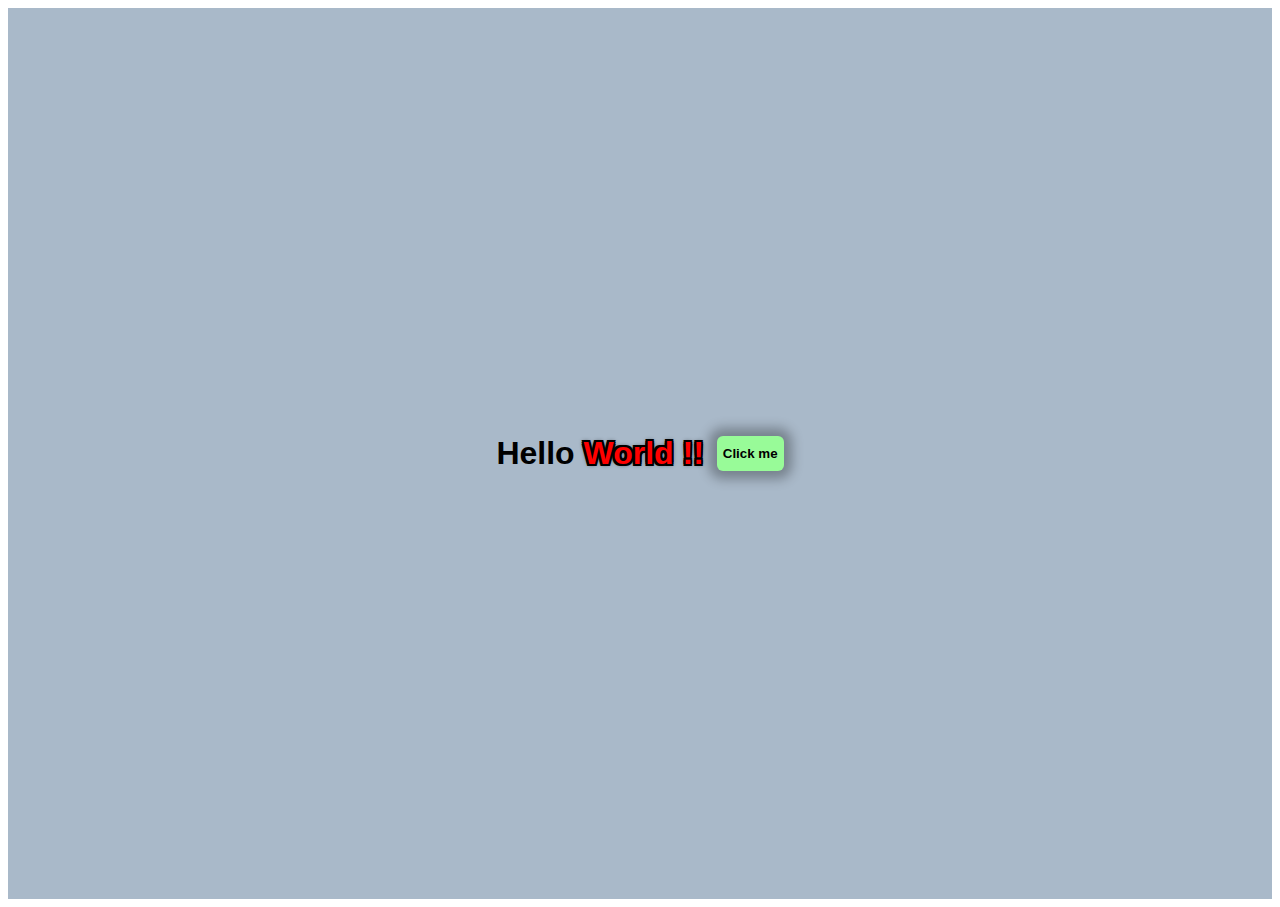
<file: DAY-01/index.html>
<!DOCTYPE html>
<html lang="en">
<head>
    <meta charset="UTF-8">
    <meta name="viewport" content="width=device-width, initial-scale=1.0">
    <title>Project 1</title>   
    <link rel="stylesheet" href="style.css"> 
</head>
<body>
    <div class="Division">
        <h1>Hello <span id="span_ele">World</span><span> !!</span></h1>
        <button class="Button_Element">Click me</button>
    </div>
    <script src="script.js"></script>
    
</body>
</html>
</file>
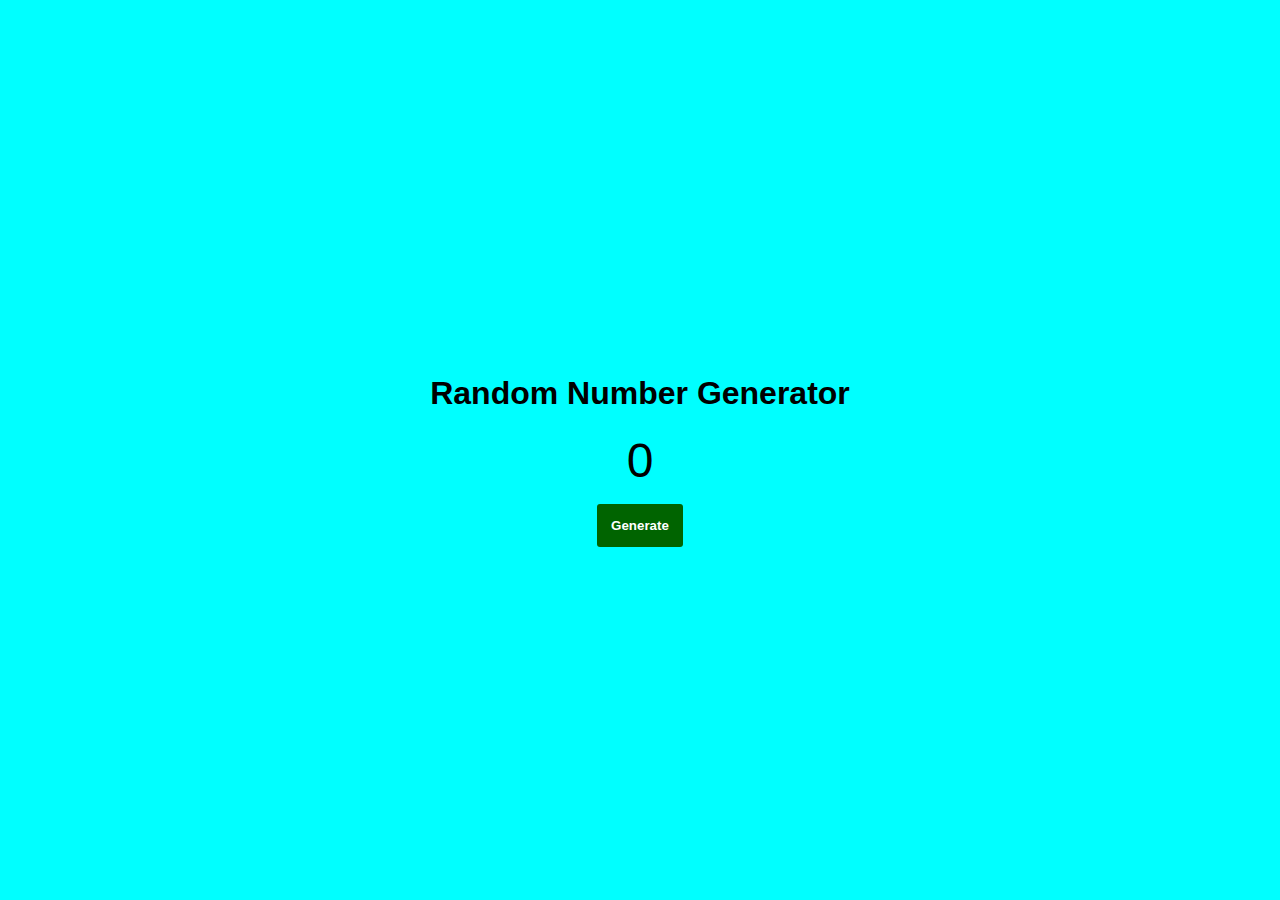
<file: DAY-03/index.html>
<!DOCTYPE html>
<html lang="en">
<head>
    <meta charset="UTF-8">
    <meta name="viewport" content="width=device-width, initial-scale=1.0">
    <title>Project </title>
    <link rel="stylesheet" href="style.css">
</head>
<body>
    <div class="container">
        <h1>Random Number Generator</h1>
        <div class="number-element">
            <span id="rand-num">0</span>
        </div>
        <button id="gen_buttom">Generate</button>
    </div>
    <script src="script.js"></script>    
</body>
</html>
</file>
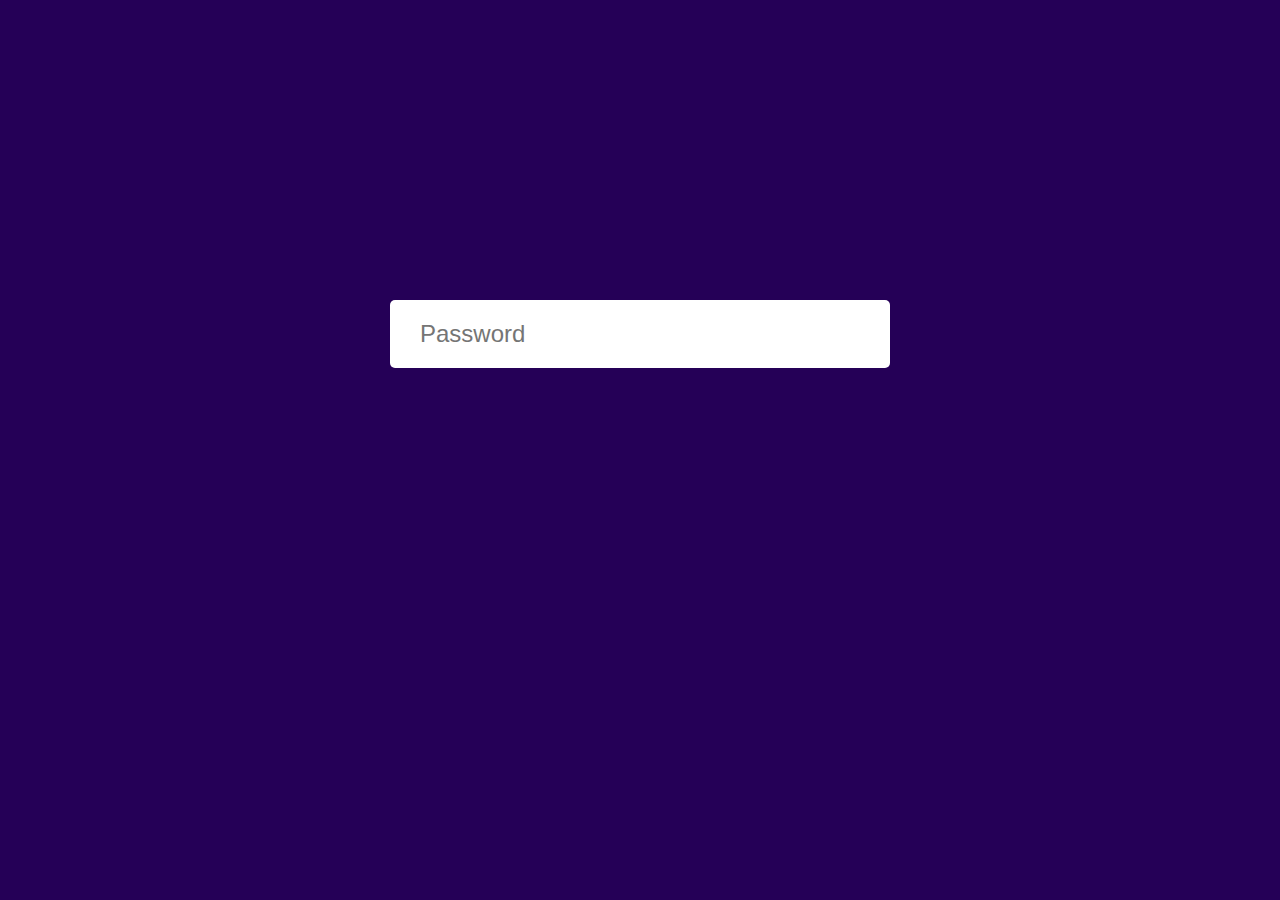
<file: Day-04/index.html>
<!DOCTYPE html>
<html lang="en">
<head>
    <meta charset="UTF-8">
    <meta name="viewport" content="width=device-width, initial-scale=1.0">
    <title>Project</title>
    <link rel="stylesheet" href="style.css">
    </head>
<body>
    <div class="input-box">
        <input type="password" placeholder="Password" id="password" >    
        <i class="far fa-eye-slash" id="eyeicon"></i>    
    </div>
    <script src="script.js"></script>
    
</body>
</html>
</file>
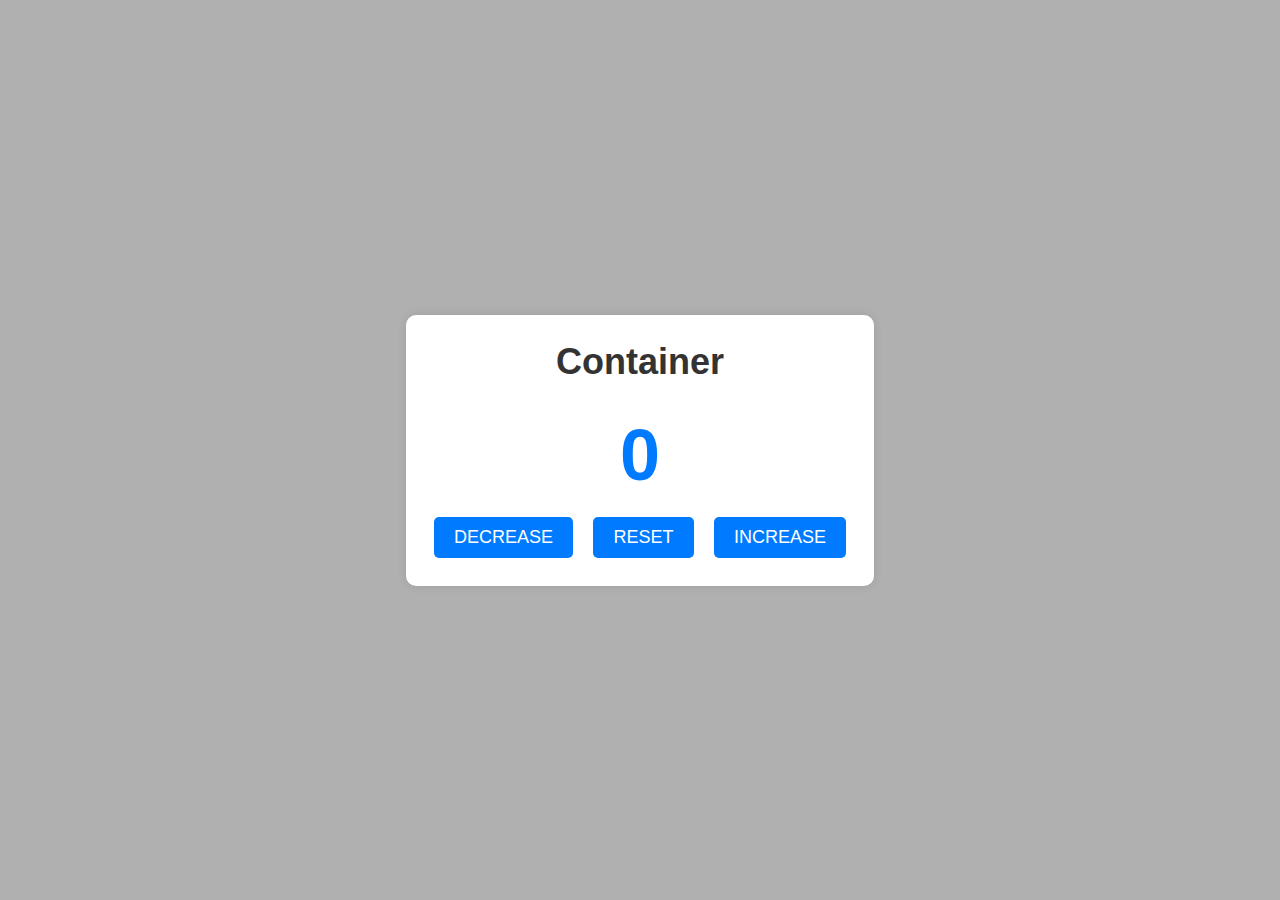
<file: DAY-05/index.html>
<!DOCTYPE html>
<html lang="en">
<head>
    <meta charset="UTF-8">
    <meta name="viewport" content="width=device-width, initial-scale=1.0">
    <title>Project-05</title>
    <link rel="stylesheet" href="style.css">
</head>
<body>
    <div class="container">
        <h1>Container</h1>
        <span id="value">0</span>
        <div>
            <button class="btn" id="decrease">DECREASE</button>
            <button class="btn" id="reset">RESET</button>
            <button class="btn" id="inrease" >INCREASE</button>
        </div>
    </div>
    <script src="script.js"></script>
</body>
</html>
</file>
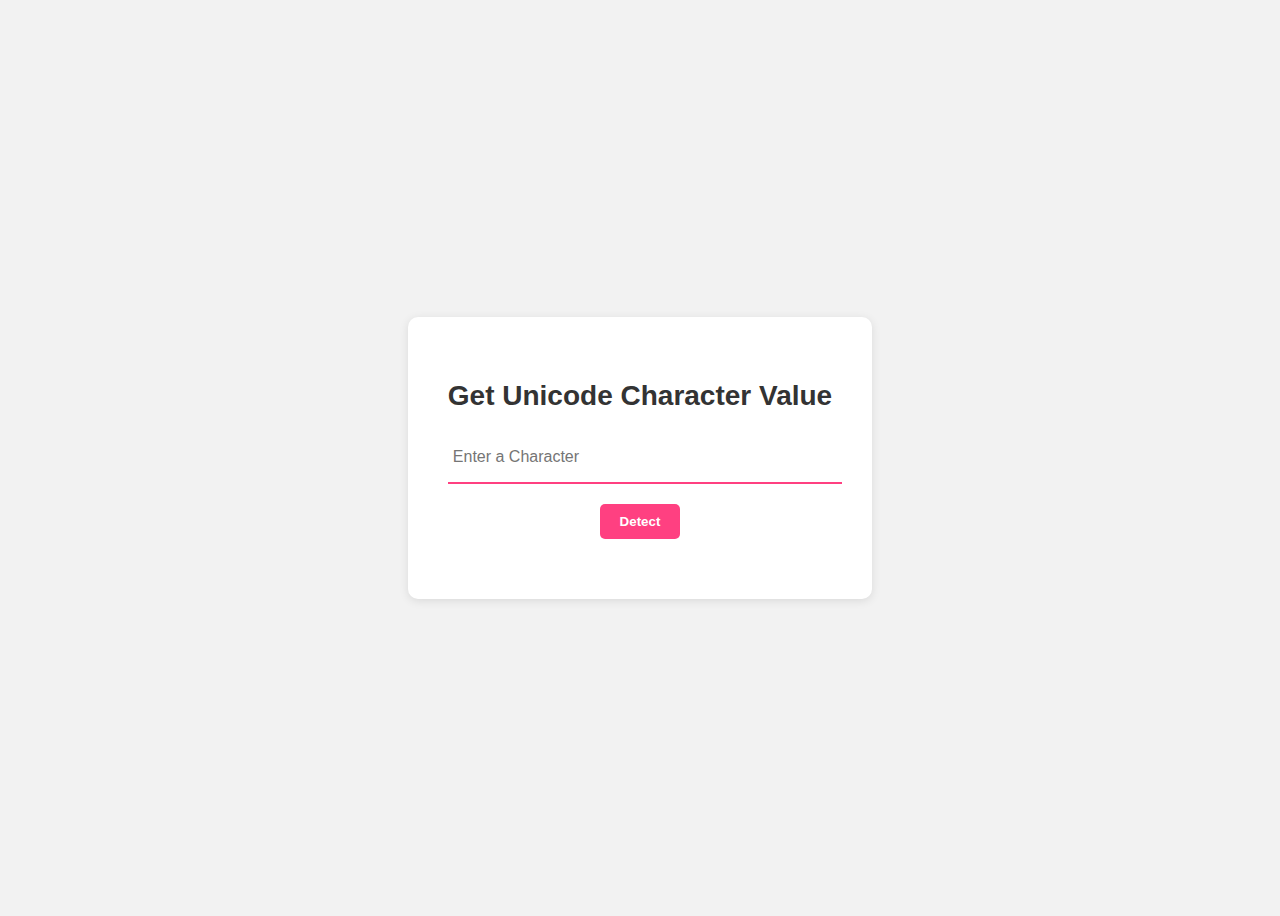
<file: Day-06/index.html>
<!DOCTYPE html>
<html lang="en">
<head>
    <meta charset="UTF-8">
    <meta name="viewport" content="width=device-width, initial-scale=1.0">
    <title>Get Unicode Character Value</title>
    <link rel="stylesheet" href="style.css">
</head>
<body>

    <div class="container">

        <h2>Get Unicode Character Value</h2>
        <input type="text" id="inputType" maxlength="1" placeholder="Enter a Character">
        <button onclick="detectChar()">Detect</button>
        <p id="result"></p>
    </div>

    <script src="script.js"></script>
</body>
</html>
</file>
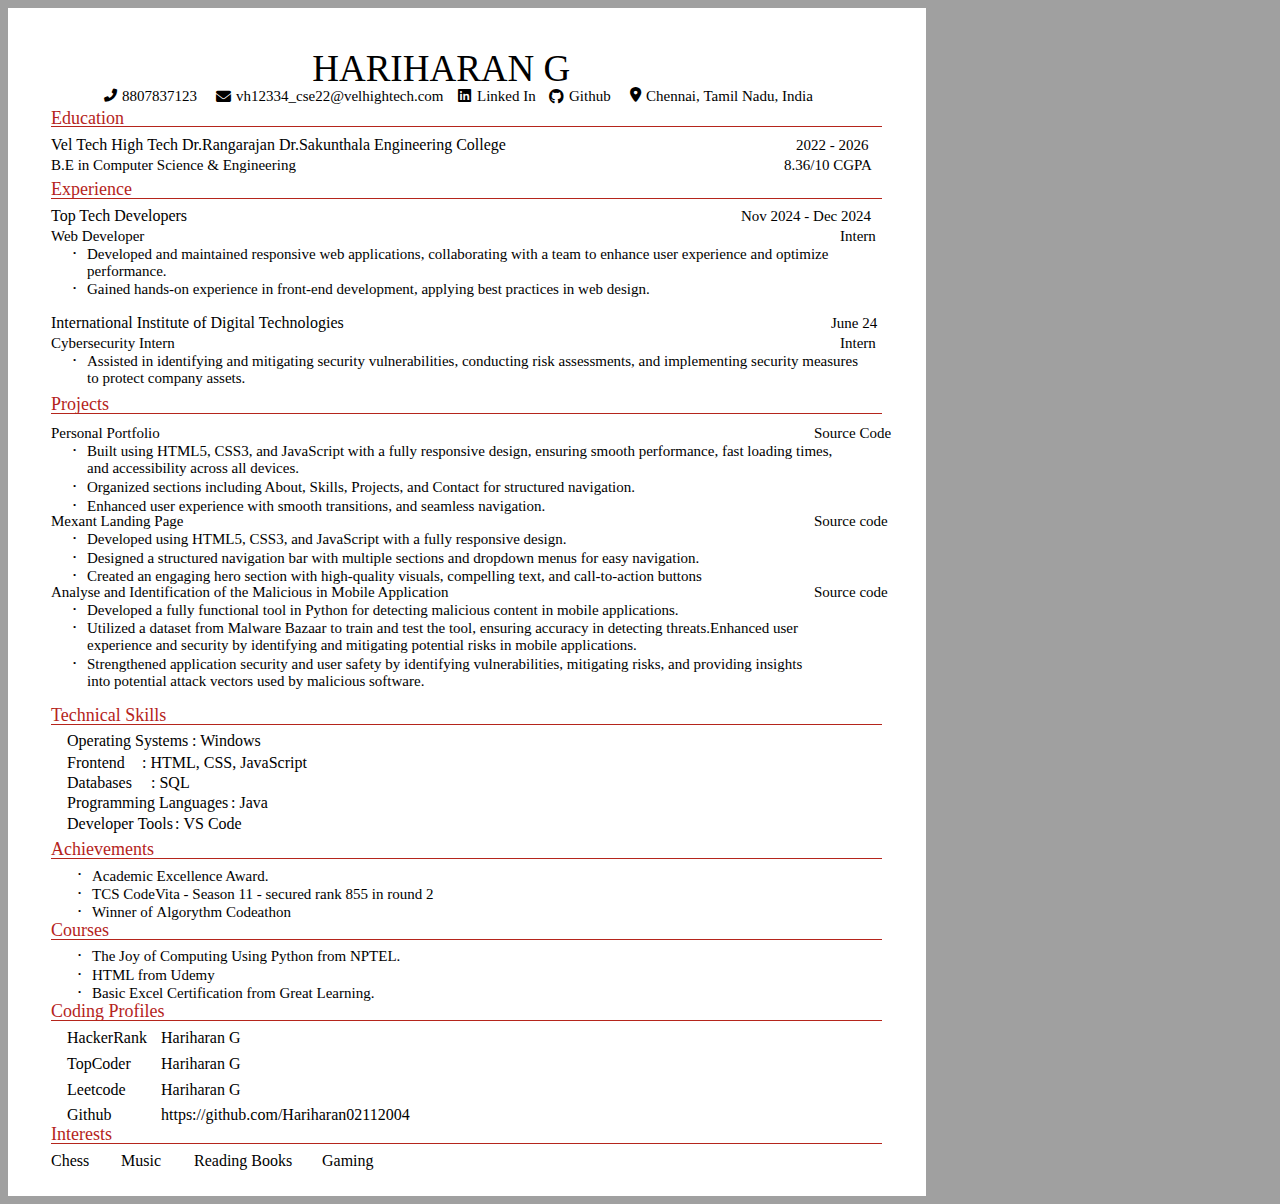
<file: DAY-02/Resume/Hariharan_Resume.html>
<!DOCTYPE html>
<html xmlns="http://www.w3.org/1999/xhtml" lang="" xml:lang="">
<head>
<title>HARIHARAN RESUME</title>
<link href="https://cdnjs.cloudflare.com/ajax/libs/font-awesome/6.0.0-beta3/css/all.min.css" rel="stylesheet">
<meta http-equiv="Content-Type" content="text/html; charset=UTF-8"/>
<style type="text/css">
<!--
	p {margin: 0; padding: 0;}	.ft00{font-size:37px;font-family:WOISRF+CMCSC10;color:#000000;}
	.ft01{font-size:15px;font-family:EXSFXC+FontAwesome5Free-Solid;color:#000000;}
	.ft02{font-size:15px;font-family:YNPCWT+CMR10;color:#000000;}
	.ft03{font-size:15px;font-family:PNYVII+FontAwesome5Brands;color:#000000;}
	.ft04{font-size:18px;font-family:KNBHWU+CMBX12;color:#b5241c;}
	.ft05{font-size:16px;font-family:VQWOOY+CMBX10;color:#000000;}
	.ft06{font-size:15px;font-family:VQWOOY+CMBX10;color:#000000;}
	.ft07{font-size:15px;font-family:EURJTS+CMTI10;color:#000000;}
	.ft08{font-size:9px;font-family:ZIDBBK+CMSY6;color:#000000;}
	.ft09{font-size:16px;font-family:YNPCWT+CMR10;color:#000000;}
	.ft010{font-size:15px;line-height:17px;font-family:YNPCWT+CMR10;color:#000000;}
-->
</style>
</head>
<body bgcolor="#A0A0A0" vlink="blue" link="blue">
<div id="page1-div" style="position:relative;width:918px;height:1188px;">
<img width="918" height="1188" src="Resume_background.png" alt="background image"/>
<p style="position:absolute;top:39px;left:295px;white-space:nowrap" class="ft00">&#160;HARIHARAN&#160;G</p>
<p style="position:absolute;top:80px;left:96px;white-space:nowrap" class="ft01"><span class="fas fa-phone-alt fa-sm"></span></p>
<p style="position:absolute;top:80px;left:114px;white-space:nowrap" class="ft02">8807837123</p>
<p style="position:absolute;top:81px;left:208px;white-space:nowrap" class="ft01"><a style="text-decoration: none; color: black;" href="mailto:vh12334_cse22@velhightech.com"><i class="fa fa-envelope"></i></a></p>
<p style="position:absolute;top:80px;left:228px;white-space:nowrap" class="ft02"><a style="text-decoration: none;color: black"  href="mailto:vh12334_cse22@velhightech.com">vh12334_cse22@velhightech.com</a></p>
<p style="position:absolute;top:80px;left:450px;white-space:nowrap" class="ft03"><a style="text-decoration: none;color: black"  href="https://www.linkedin.com/in/hariharan-g-hari/"><i class="fab fa-linkedin"></i></a></p>
<p style="position:absolute;top:80px;left:469px;white-space:nowrap" class="ft02"><a style="text-decoration: none;color: black"  href="https://www.linkedin.com/in/hariharan-g-hari/">Linked&#160;In</a></p>
<p style="position:absolute;top:81px;left:541px;white-space:nowrap" class="ft03"><a style="text-decoration: none;color: black"  href="https://github.com/Hariharan02112004"><span class="fab fa-github"></span></a></p>
<p style="position:absolute;top:80px;left:561px;white-space:nowrap" class="ft02"><a style="text-decoration: none;color: black"  href="https://github.com/Hariharan02112004">Github</a></p>
<p style="position:absolute;top:79px;left:622px;white-space:nowrap" class="ft01"><span style="text-decoration: none;color: black"  class="fas fa-map-marker-alt"></span></p>
<p style="position:absolute;top:80px;left:638px;white-space:nowrap" class="ft02">Chennai,&#160;Tamil&#160;Nadu,&#160;India</p>
<p style="position:absolute;top:100px;left:43px;white-space:nowrap" class="ft04">Education</p>
<p style="position:absolute;top:128px;left:43px;white-space:nowrap" class="ft05">Vel&#160;Tech&#160;High&#160;Tech&#160;Dr.Rangarajan Dr.Sakunthala Engineering College</p>
<p style="position:absolute;top:129px;left:788px;white-space:nowrap" class="ft06">2022&#160;-&#160;2026</p>
<p style="position:absolute;top:149px;left:43px;white-space:nowrap" class="ft07">B.E&#160;in&#160;Computer&#160;Science&#160;&amp;&#160;Engineering</p>
<p style="position:absolute;top:149px;left:776px;white-space:nowrap" class="ft07">8.36/10&#160;CGPA</p>
<p style="position:absolute;top:171px;left:43px;white-space:nowrap" class="ft04">Experience</p>
<p style="position:absolute;top:199px;left:43px;white-space:nowrap" class="ft05">Top Tech Developers </p>
<p style="position:absolute;top:200px;left:733px;white-space:nowrap" class="ft06">Nov&#160;2024&#160;-&#160;Dec&#160;2024</p>
<p style="position:absolute;top:220px;left:43px;white-space:nowrap" class="ft07">Web&#160;Developer</p>
<p style="position:absolute;top:220px;left:832px;white-space:nowrap" class="ft07">Intern</p>
<p style="position:absolute;top:240px;left:65px;white-space:nowrap" class="ft08">•</p>
<p style="position:absolute;top:238px;left:79px;white-space:nowrap" class="ft02">Developed and maintained responsive web applications, collaborating with a team to enhance user experience and optimize <br>performance.</p>
<p style="position:absolute;top:275px;left:65px;white-space:nowrap" class="ft08">•</p>
<p style="position:absolute;top:273px;left:79px;white-space:nowrap" class="ft010">Gained hands-on experience in front-end development, applying best practices in web design.</p>
<p style="position:absolute;top:306px;left:43px;white-space:nowrap" class="ft05">International Institute of Digital Technologies</p>
<p style="position:absolute;top:307px;left:823px;white-space:nowrap" class="ft06">June 24</p>
<p style="position:absolute;top:327px;left:43px;white-space:nowrap" class="ft07">Cybersecurity Intern</p>
<p style="position:absolute;top:327px;left:832px;white-space:nowrap" class="ft07">Intern</p>
<p style="position:absolute;top:347px;left:65px;white-space:nowrap" class="ft08">•</p>
<p style="position:absolute;top:345px;left:79px;white-space:nowrap" class="ft010">Assisted in identifying and mitigating security vulnerabilities, conducting risk assessments, and implementing security measures <br>to protect company assets.</p>
<p style="position:absolute;top:386px;left:43px;white-space:nowrap" class="ft04">Projects</p>
<p style="position:absolute;top:417px;left:43px;white-space:nowrap" class="ft06">Personal Portfolio</p>
<p style="position:absolute;top:417px;left:806px;white-space:nowrap" class="ft06"><a style="text-decoration: none; color: #000000;" href="https://github.com/Hariharan02112004/myportfolio">Source&#160;Code</a></p>
<p style="position:absolute;top:437px;left:65px;white-space:nowrap" class="ft08">•</p>
<p style="position:absolute;top:435px;left:79px;white-space:nowrap" class="ft010">Built using HTML5, CSS3, and JavaScript with a fully responsive design,
	ensuring smooth performance, fast loading times,<br> and accessibility across all devices.</p>
<p style="position:absolute;top:473px;left:65px;white-space:nowrap" class="ft08">•</p>
<p style="position:absolute;top:471px;left:79px;white-space:nowrap" class="ft02">Organized sections including About, Skills, Projects, and Contact for structured navigation.</p>
<p style="position:absolute;top:492px;left:65px;white-space:nowrap" class="ft08">•</p>
<p style="position:absolute;top:490px;left:79px;white-space:nowrap" class="ft02">Enhanced user experience with smooth transitions, and seamless navigation.</p>
<p style="position:absolute;top:505px;left:43px;white-space:nowrap" class="ft06">Mexant Landing Page</p>
<p style="position:absolute;top:505px;left:806px;white-space:nowrap" class="ft06"><a style="text-decoration: none; color: #000000;" href="https://github.com/Hariharan02112004/mexant">Source code</a></p>
<p style="position:absolute;top:525px;left:65px;white-space:nowrap" class="ft08">•</p>
<p style="position:absolute;top:523px;left:79px;white-space:nowrap" class="ft02">Developed using HTML5, CSS3, and JavaScript with a fully responsive design.</p>
<p style="position:absolute;top:544px;left:65px;white-space:nowrap" class="ft08">•</p>
<p style="position:absolute;top:542px;left:79px;white-space:nowrap" class="ft02">Designed a structured navigation bar with multiple sections and dropdown menus for easy navigation.</p>
<p style="position:absolute;top:562px;left:65px;white-space:nowrap" class="ft08">•</p>
<p style="position:absolute;top:560px;left:79px;white-space:nowrap" class="ft02">Created an engaging hero section with high-quality visuals, compelling text, and call-to-action buttons</p>
<p style="position:absolute;top:576px;left:43px;white-space:nowrap" class="ft06">Analyse and Identification of the Malicious in Mobile Application</p>
<p style="position:absolute;top:576px;left:806px;white-space:nowrap" class="ft06"><a style="text-decoration: none; color: #000000;" href="https://github.com/Hariharan02112004/Analyse-and-Identification-of-the-Malicious-in-Mobile-Application">Source code</a></p>
<p style="position:absolute;top:596px;left:65px;white-space:nowrap" class="ft08">•</p>
<p style="position:absolute;top:594px;left:79px;white-space:nowrap" class="ft02">Developed a fully functional tool in Python for detecting malicious content in mobile applications.</p>
<p style="position:absolute;top:614px;left:65px;white-space:nowrap" class="ft08">•</p>
<p style="position:absolute;top:612px;left:79px;white-space:nowrap" class="ft02">Utilized a dataset from Malware Bazaar to train and test the tool, ensuring accuracy in detecting threats.Enhanced user <br>experience and security by identifying and mitigating potential risks in mobile applications.</p>
<p style="position:absolute;top:650px;left:65px;white-space:nowrap" class="ft08">•</p>
<p style="position:absolute;top:648px;left:79px;white-space:nowrap" class="ft06">Strengthened application security and user safety by identifying vulnerabilities, mitigating risks, and providing insights <br>into potential attack vectors used by malicious software.</p>
<p style="position:absolute;top:697px;left:43px;white-space:nowrap" class="ft04">Technical&#160;Skills</p>
<p style="position:absolute;top:724px;left:59px;white-space:nowrap" class="ft05">Operating Systems</p>
<p style="position:absolute;top:724px;left:184px;white-space:nowrap" class="ft09">: Windows</p>
<p style="position:absolute;top:746px;left:59px;white-space:nowrap" class="ft05">Frontend</p>
<p style="position:absolute;top:746px;left:134px;white-space:nowrap" class="ft09">:&#160;HTML,&#160;CSS,&#160;JavaScript</p>
<p style="position:absolute;top:766px;left:59px;white-space:nowrap" class="ft05">Databases</p>
<p style="position:absolute;top:766px;left:143px;white-space:nowrap" class="ft09">:&#160;SQL</p>
<p style="position:absolute;top:786px;left:59px;white-space:nowrap" class="ft05">Programming&#160;Languages</p>
<p style="position:absolute;top:786px;left:223px;white-space:nowrap" class="ft09">: Java</p>
<p style="position:absolute;top:807px;left:59px;white-space:nowrap" class="ft05">Developer&#160;Tools</p>
<p style="position:absolute;top:807px;left:167px;white-space:nowrap" class="ft09">:&#160;VS&#160;Code</p>
<p style="position:absolute;top:831px;left:43px;white-space:nowrap" class="ft04">Achievements</p>
<p style="position:absolute;top:861px;left:70px;white-space:nowrap" class="ft08">•</p>
<p style="position:absolute;top:860px;left:84px;white-space:nowrap" class="ft02">Academic Excellence Award.</p>
<p style="position:absolute;top:880px;left:70px;white-space:nowrap" class="ft08">•</p>
<p style="position:absolute;top:878px;left:84px;white-space:nowrap" class="ft02">TCS&#160;CodeVita&#160;-&#160;Season&#160;11&#160;-&#160;secured&#160;rank&#160;855&#160;in&#160;round&#160;2</p>
<p style="position:absolute;top:898px;left:70px;white-space:nowrap" class="ft08">•</p>
<p style="position:absolute;top:896px;left:84px;white-space:nowrap" class="ft02">Winner&#160;of&#160;Algorythm&#160;Codeathon</p>
<p style="position:absolute;top:912px;left:43px;white-space:nowrap" class="ft04">Courses</p>
<p style="position:absolute;top:942px;left:70px;white-space:nowrap" class="ft08">•</p>
<p style="position:absolute;top:940px;left:84px;white-space:nowrap" class="ft02">The Joy of Computing Using Python from NPTEL.</p>
<p style="position:absolute;top:961px;left:70px;white-space:nowrap" class="ft08">•</p>
<p style="position:absolute;top:959px;left:84px;white-space:nowrap" class="ft02">HTML from Udemy</p>
<p style="position:absolute;top:979px;left:70px;white-space:nowrap" class="ft08">•</p>
<p style="position:absolute;top:977px;left:84px;white-space:nowrap" class="ft02">Basic Excel Certification from  Great Learning.</p>
<p style="position:absolute;top:993px;left:43px;white-space:nowrap" class="ft04">Coding&#160;Profiles</p>
<p style="position:absolute;top:1021px;left:59px;white-space:nowrap" class="ft05">HackerRank</p>
<p style="position:absolute;top:1021px;left:153px;white-space:nowrap" class="ft09"><a style="text-decoration: none; color: #000000;" href="https://www.hackerrank.com/profile/harini02112004">Hariharan G</a></p>
<p style="position:absolute;top:1047px;left:59px;white-space:nowrap" class="ft05">TopCoder</p>
<p style="position:absolute;top:1047px;left:153px;white-space:nowrap" class="ft09"><a style="text-decoration: none; color: #000000;" href="https://profiles.topcoder.com/hariharan_g?edit-mode=onboardingCompleted">Hariharan G</a></p>
<p style="position:absolute;top:1073px;left:59px;white-space:nowrap" class="ft05">Leetcode</p>
<p style="position:absolute;top:1073px;left:153px;white-space:nowrap" class="ft09"><a style="text-decoration: none; color: #000000;" href="https://leetcode.com/u/BammtZtw45/">Hariharan G</a></p>
<p style="position:absolute;top:1098px;left:59px;white-space:nowrap" class="ft05">Github</p>
<p style="position:absolute;top:1098px;left:153px;white-space:nowrap" class="ft09"><a style="text-decoration: none; color: #000000;" href="https://github.com/Hariharan02112004">https://github.com/Hariharan02112004</a></p>
<p style="position:absolute;top:1116px;left:43px;white-space:nowrap" class="ft04">Interests</p>
<p style="position:absolute;top:1144px;left:43px;white-space:nowrap" class="ft09">Chess</p>
<p style="position:absolute;top:1144px;left:113px;white-space:nowrap" class="ft09">Music</p>
<p style="position:absolute;top:1144px;left:186px;white-space:nowrap" class="ft09">Reading Books</p>
<p style="position:absolute;top:1144px;left:314px;white-space:nowrap" class="ft09">Gaming</p>
</div>
</body>
</html>
</file>
<file: DAY-01/style.css>
.Division {
    margin: 0;
    padding: 0;   
    font-family: sans-serif; 
    display: flex;    
    justify-content: center;    
    align-items: center;
    height : 99vh;
    background-color: #a9b9c9;
}
span{
    color: red;

            text-shadow:
            -2px -2px 0 black,
            -2px  0px 0 black,
            -2px  2px 0 black,
             0px -2px 0 black,
             0px  2px 0 black,
             2px -2px 0 black,
             2px  0px 0 black,
             2px  2px 0 black,
             0px  0px 5px black
        }
      
}
h1{
    display: block;
}
.Button_Element{
    background-color: palegreen;
    height: 35px;
    font-weight: bold;
    border-radius: 6px;
    border: 5px ;
    cursor: pointer;
    display: block;
    box-shadow: 0 0 12px 8px rgba(0,0,0,0.3);
    margin-left: 13px;
    transition: background-color 0.3s,color 0.3s;
}
.Button_Element:hover{
    background-color: palevioletred;
    color: rebeccapurple;
    box-shadow: 0 0 12px 8px rgba(0,0,0,0.6);
}
</file>
<file: DAY-03/style.css>
body{
    margin:0;
    padding: 0;
    display:flex;
    justify-content: center;
    align-items: center;
    height: 100vh;
    background-color: aqua;
    font-family: sans-serif;
}
.container{
 text-align: center;    
}
.number-element{
    font-size: 3rem;
    margin-bottom: 16px;
    animation: fadeIn 1s ease-in-out;
}
@keyframes fadeIn {
    from{
        opacity: 0;
        transform: translateY(-20px)
    }
    to{
        opacity: 1;
        transform: translateY(0);
    }    
}
button{
    background-color: darkgreen;
    color: white;
    font-weight: bold;
    padding: 14px 14px;
    cursor: pointer;
    border: none;
    border-radius: 3px;
    transition: background-color 0.3s,b;
}
button:hover{
    background-color: #27ae60;
    box-shadow: 2px 2px 2px 2px black;
}
</file>
<file: Day-04/style.css>
*{
    margin: 0;
    padding: 0;
    box-sizing: border-box;
    font-family: sans-serif;
}

body{
    background: #250057;
}

.input-box{
    background: #fff;
    width: 90%;
    max-width: 500px;
    border-radius: 5px;
    padding: 10px 30px;
    margin: 300px auto;
    display: flex;
    align-items: center;
}

.input-box input{
    width: 100%;
    padding: 10px 0;
    border: none;
    outline: none;
    font-size: 24px;
    color: #555;
}

.input-box i{
    font-size: 24px;
    cursor: pointer;
    color: #ff69b4;
}
</file>
<file: DAY-05/style.css>
*{
    margin: 0;
    padding: 0;
    box-sizing: border-box;
    font-family: sans-serif;
}

body{
    background-color: #b0b0b0;
    min-height: 100vh;
    color: #333;
    line-height: 1.5;
    display: grid;
    place-items: center;
}

.container{
    background-color:#fff;
    padding: 20px;
    text-align: center;
    border-radius: 10px;
    box-shadow: 0 0 10px rgba(0 , 0, 0, 0.1);
    animation: containerAnimation 1s ease-in-out;
}

@keyframes containerAnimation {
    from{
        opacity: 0;
        transform: translateY(-20px);
    }

    to{
        opacity: 1;
        transform: translateY(0);
    }
}

h1{
    font-size: 36px;
    margin-bottom: 12px;
}

#value{
    font-size: 72px;
    font-weight: bold;
    color: #007bff;
    transition: color 0.3s ease-in-out;
}

#value.negative{
    color: red;
}

.btn{
    text-transform: uppercase;
    background: #007bff;
    color: #fff;
    padding: 10px 20px;
    font-size: 18px;
    border: none;
    border-radius: 5px;
    margin: 8px;
    cursor: pointer;
    transition: background 0.3s ease-in-out;
}

.btn:hover{
    background-color: #0056b3;
}
</file>
<file: Day-06/style.css>
body{
    font-family: sans-serif;
    background-color: #f2f2f2;
    display: flex;
    justify-content: center;
    align-items: center;
    height: 100vh;
}

.container{
    background-color: #ffffff;
    box-shadow: 0px 2px 10px rgba(0, 0, 0, 0.1);
    max-width: 400px;
    padding: 40px;
    border-radius: 10px;
    text-align: center;
    margin: 0 auto;
}


h2{
    color: #333;
    font-size: 28px;
    margin-bottom: 20px;
}

input[type="text"]{
    width: 100%;
    height: 40px;
    margin-bottom: 20px;
    padding: 5px;
    font-size: 16px;
    border: none;
    border-bottom: 2px solid #ff4081;
}

input[type="text"]:focus{
    border-color: #d85f83;
    outline: none;
    
}

button{
    padding: 10px 20px;
    background-color: #ff4081;
    color: #fff;
    border: none;
    font-weight: 700;
    border-radius: 5px;
    cursor: pointer;
    transition: background-color 0.3s ease;

}

button:hover{
    background-color: #f50057;    
}

#result{
    font-size: 18px;
    margin-top: 20px;
}
</file>
